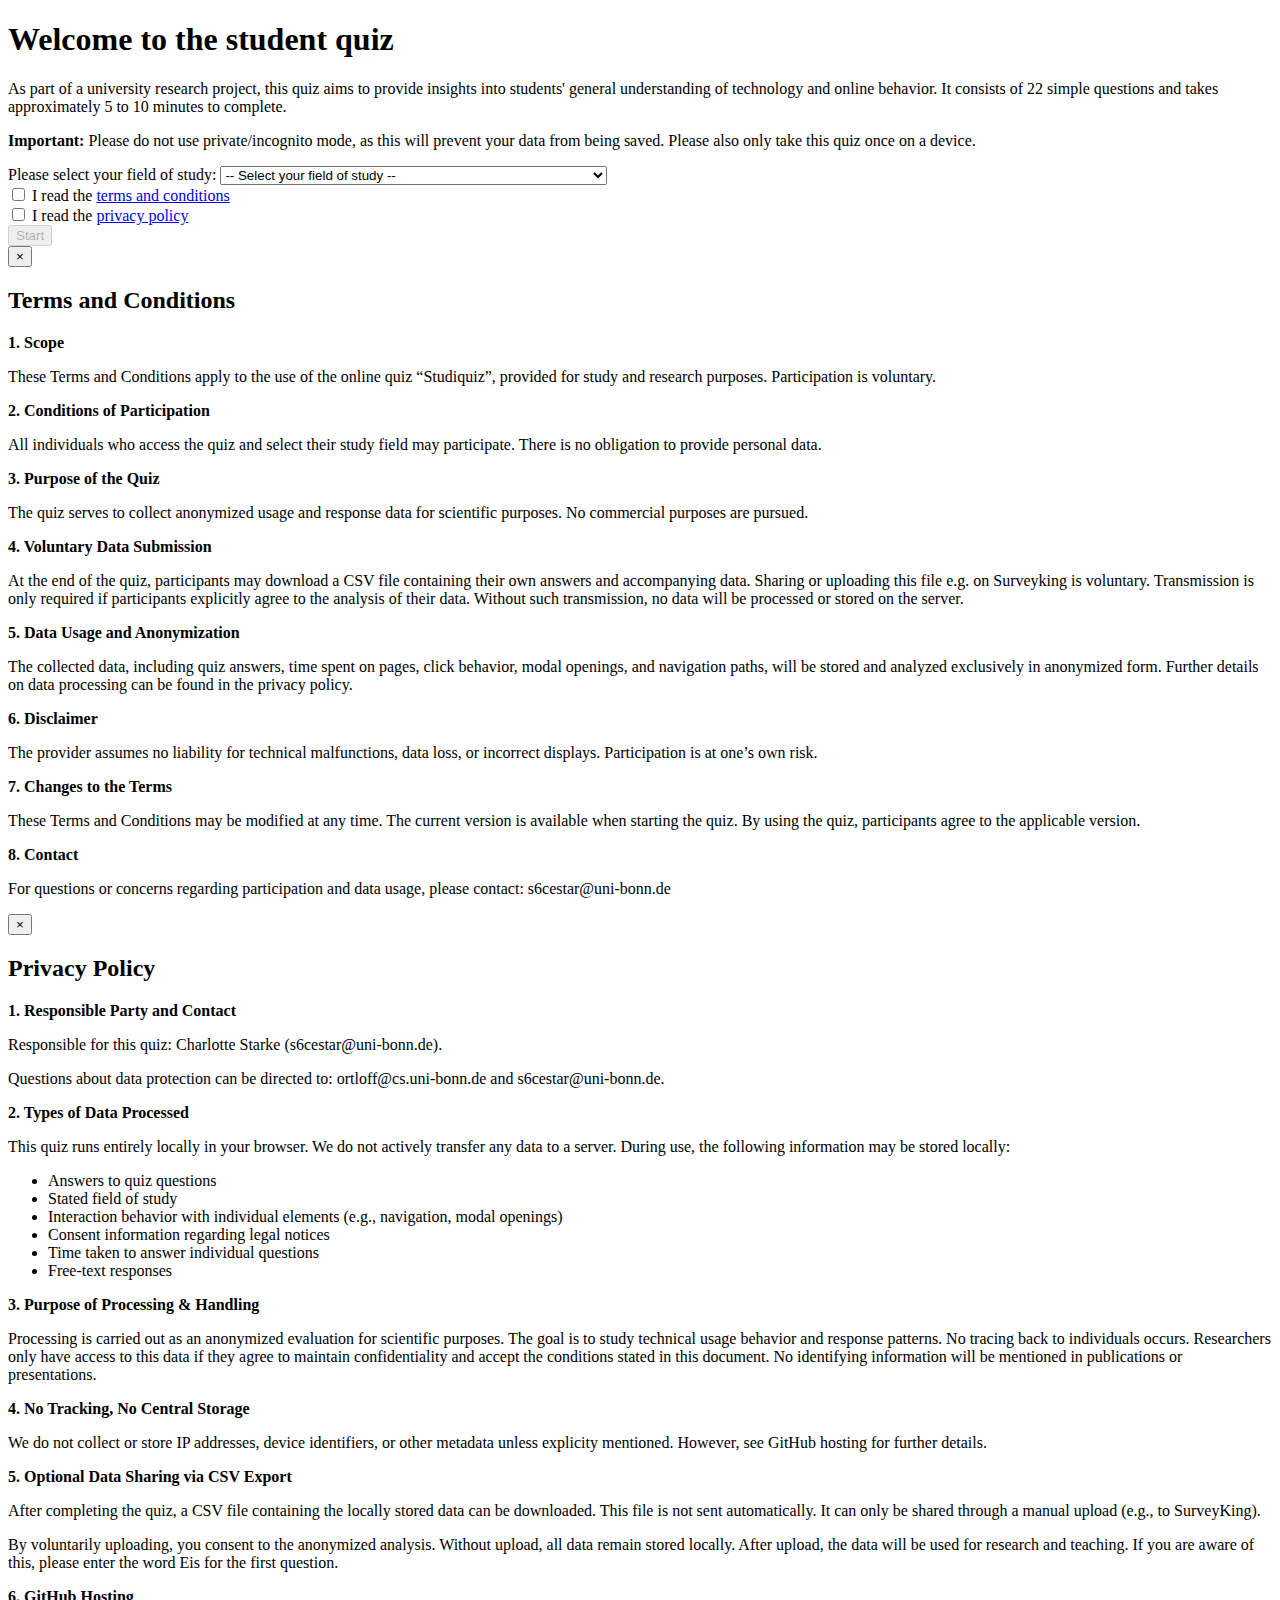
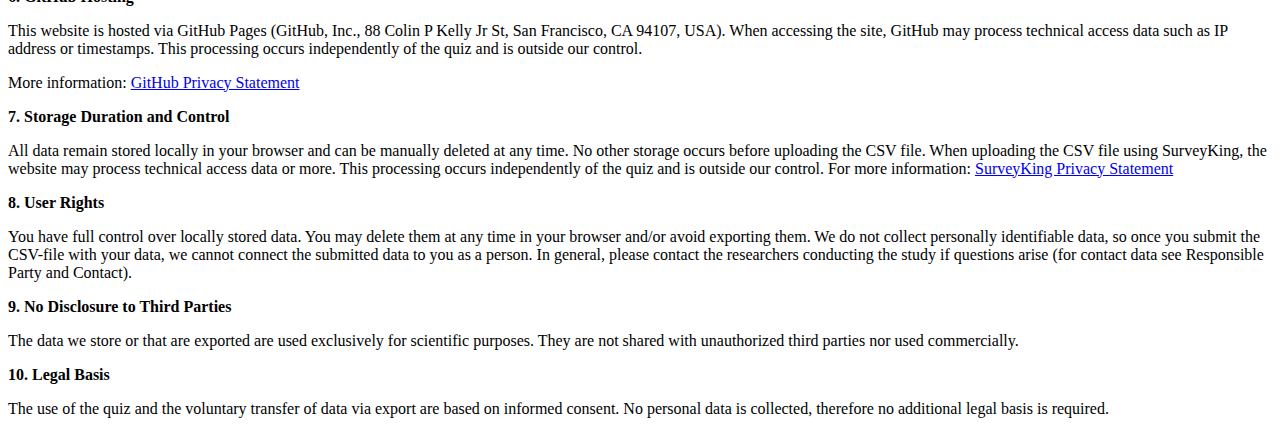
<file: index.html>
<!-- index.html -->
<!DOCTYPE html>
<html lang="de">
<head>
  <meta charset="UTF-8">
  <meta name="viewport" content="width=device-width, initial-scale=1">
  <title>Student quiz</title>
  <link rel="stylesheet" href="style.css">
  <style>
    .hinweis-fehler {
      color: red;
      font-size: 0.9em;
      display: none;
    }
  </style>
</head>
<body>
  <main class="container" role="main">
    <h1>Welcome to the student quiz</h1>

    <p>As part of a university research project, this quiz aims to provide insights into students' general understanding of technology and online behavior. It consists of 22 simple questions and takes approximately 5 to 10 minutes to complete.</p>
    
    <p class="hinweis"><strong>Important:</strong> Please do not use private/incognito mode, as this will prevent your data from being saved. Please also only take this quiz once on a device.</p>

    <form id="quizForm">
      <label for="kuerzel">Please select your field of study:</label>
      <select id="kuerzel" name="kuerzel" required>
        <option value="unselected" disabled selected>-- Select your field of study --</option>
        <option value="Natural sciences/ mathematics/ environmental science">Natural sciences, mathematics, environmental science</option>
        <option value="Computer science/ engineering">Computer science, engineering</option>
        <option value="Agricultural/ nutritional and food sciences">Agricultural, nutritional and food sciences</option>
        <option value="Medicine/ life and health sciences">Medicine, life and health sciences</option>
        <option value="Economics/ law">Economics, law</option>
        <option value="Social sciences">Social sciences</option>
        <option value="Humanities/ including linguistics/ cultural studies and theology">Humanities, including linguistics, cultural studies and theology</option>
        <option value="Teaching">Teaching</option>
        <option value="Other">Other</option>
      </select>

      <div class="checkbox-group">
        <input type="checkbox" id="agbCheck" />
        <label for="agbCheck">
          I read the <a href="#" id="openAGB">terms and conditions </a>
        </label>
      </div>

      <div class="checkbox-group">
        <input type="checkbox" id="datenschutzCheck" />
        <label for="datenschutzCheck">
          I read the <a href="#" id="openDatenschutz">privacy policy</a>
        </label>
      </div>

      <button type="submit" id="startBtn" disabled>Start</button>
    </form>
  </main>

  <!-- Terms and Conditions Modal -->
  <div id="agbModal" class="modal hidden" role="dialog" aria-modal="true" aria-labelledby="agbTitle">
    <div class="modal-content scrollable">
      <button id="closeAGBModal" class="close" aria-label="Close Terms and Conditions">&times;</button>
      <h2 id="agbTitle">Terms and Conditions</h2>
      <!-- Überarbeteter Text, personal conclusions noch umformulieren -->
      <div class="modal-text">
        <p><strong>1. Scope</strong></p>
        <p>These Terms and Conditions apply to the use of the online quiz “Studiquiz”, provided for study and research purposes. Participation is voluntary.</p>
        <p><strong>2. Conditions of Participation</strong></p>
        <p>All individuals who access the quiz and select their study field may participate. There is no obligation to provide personal data. </p>
        <p><strong>3. Purpose of the Quiz</strong></p>
        <p>The quiz serves to collect anonymized usage and response data for scientific purposes. No commercial purposes are pursued.</p>
        <p><strong>4. Voluntary Data Submission</strong></p>
        <p>At the end of the quiz, participants may download a CSV file containing their own answers and accompanying data. Sharing or uploading this file e.g. on Surveyking is voluntary. Transmission is only required if participants explicitly agree to the analysis of their data. Without such transmission, no data will be processed or stored on the server.</p>
        <p><strong>5. Data Usage and Anonymization</strong></p>
        <p>The collected data, including quiz answers, time spent on pages, click behavior, modal openings, and navigation paths, will be stored and analyzed exclusively in anonymized form. Further details on data processing can be found in the privacy policy.</p>
        <p><strong>6. Disclaimer</strong></p>
        <p>The provider assumes no liability for technical malfunctions, data loss, or incorrect displays. Participation is at one’s own risk.</p>
        <p><strong>7. Changes to the Terms</strong></p>
        <p>These Terms and Conditions may be modified at any time. The current version is available when starting the quiz. By using the quiz, participants agree to the applicable version.</p>
        <p><strong>8. Contact</strong></p>
        <p>For questions or concerns regarding participation and data usage, please contact: s6cestar@uni-bonn.de</p>
      </div>
    </div>
  </div>
  
  <!-- Privacy Policy Modal -->
  <div id="datenschutzModal" class="modal hidden" role="dialog" aria-modal="true" aria-labelledby="dsTitle">
    <div class="modal-content scrollable">
      <button id="closeDatenschutzModal" class="close" aria-label="Close Privacy Policy">&times;</button>
      <h2 id="dsTitle">Privacy Policy</h2>
      <!-- Überarbeteter Text, evtl noch Ausschnitt aus are there risks involved einbauen -->
      <div class="modal-text">
        <p><strong>1. Responsible Party and Contact</strong></p>
        <p>Responsible for this quiz: Charlotte Starke (s6cestar@uni-bonn.de).</p>
        <p>Questions about data protection can be directed to: ortloff@cs.uni-bonn.de and s6cestar@uni-bonn.de.</p>
        <p><strong>2. Types of Data Processed</strong></p>
        <p>This quiz runs entirely locally in your browser. We do not actively transfer any data to a server. During use, the following information may be stored locally:</p>
        <ul>
          <li>Answers to quiz questions</li>
          <li>Stated field of study</li>
          <li>Interaction behavior with individual elements (e.g., navigation, modal openings)</li>
          <li>Consent information regarding legal notices</li>
          <li>Time taken to answer individual questions</li>
          <li>Free-text responses</li>
        </ul>
  
        <p><strong>3. Purpose of Processing & Handling</strong></p>
        <p>Processing is carried out as an anonymized evaluation for scientific purposes. The goal is to study technical usage behavior and response patterns. No tracing back to individuals occurs. Researchers only have access to this data if they agree to maintain confidentiality and accept the conditions stated in this document. No identifying information will be mentioned in publications or presentations.</p>
  
        <p><strong>4. No Tracking, No Central Storage</strong></p>
        <p>We do not collect or store IP addresses, device identifiers, or other metadata unless explicity mentioned. However, see GitHub hosting for further details.</p>
  
        <p><strong>5. Optional Data Sharing via CSV Export</strong></p>
        <p>After completing the quiz, a CSV file containing the locally stored data can be downloaded. This file is not sent automatically. It can only be shared through a manual upload (e.g., to SurveyKing).</p>
        <p>By voluntarily uploading, you consent to the anonymized analysis. Without upload, all data remain stored locally. After upload, the data will be used for research and teaching. If you are aware of this, please enter the word Eis for the first question.</p>
  
        <p><strong>6. GitHub Hosting</strong></p>
        <p>This website is hosted via GitHub Pages (GitHub, Inc., 88 Colin P Kelly Jr St, San Francisco, CA 94107, USA). When accessing the site, GitHub may process technical access data such as IP address or timestamps. This processing occurs independently of the quiz and is outside our control.</p>
        <p>More information: <a href="https://docs.github.com/en/site-policy/privacy-policies/github-privacy-statement" target="_blank" rel="noopener">GitHub Privacy Statement</a></p>
  
        <p><strong>7. Storage Duration and Control</strong></p>
        <p>All data remain stored locally in your browser and can be manually deleted at any time. No other storage occurs before uploading the CSV file. When uploading the CSV file using SurveyKing, the website may process technical access data or more. This processing occurs independently of the quiz and is outside our control. For more information: <a href="https://www.surveyking.com/privacy" target="_blank" rel="noopener">SurveyKing Privacy Statement</a></p>
  
        <p><strong>8. User Rights</strong></p>
        <p>You have full control over locally stored data. You may delete them at any time in your browser and/or avoid exporting them. We do not collect personally identifiable data, so once you submit the CSV-file with your data, we cannot connect the submitted data to you as a person. In general, please contact the researchers conducting the study if questions arise (for contact data see Responsible Party and Contact).</p>
  
        <p><strong>9. No Disclosure to Third Parties</strong></p>
        <p>The data we store or that are exported are used exclusively for scientific purposes. They are not shared with unauthorized third parties nor used commercially.</p>
  
        <p><strong>10. Legal Basis</strong></p>
        <p>The use of the quiz and the voluntary transfer of data via export are based on informed consent. No personal data is collected, therefore no additional legal basis is required.</p>
      </div>
    </div>
  </div>

  <script src="script.js"></script>
</body>
</html>
</file>
<file: style.css>

</file>
